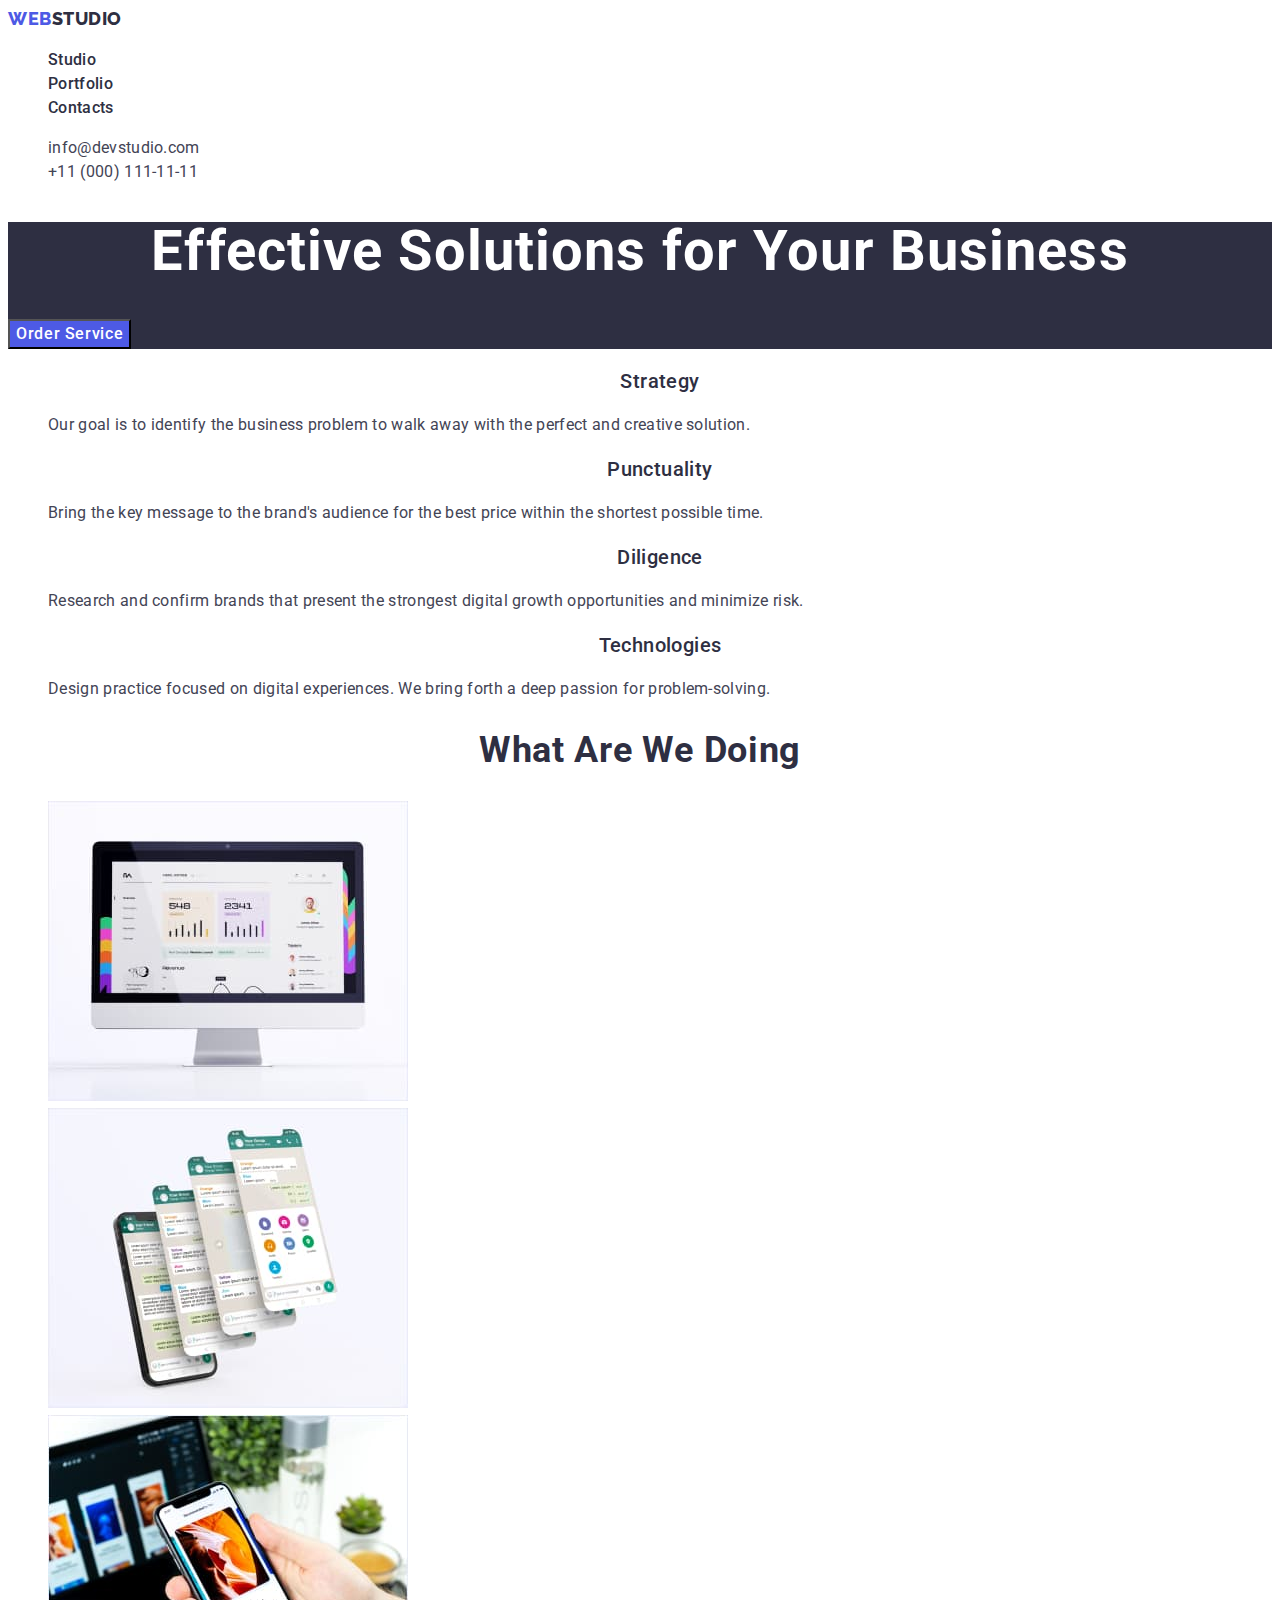
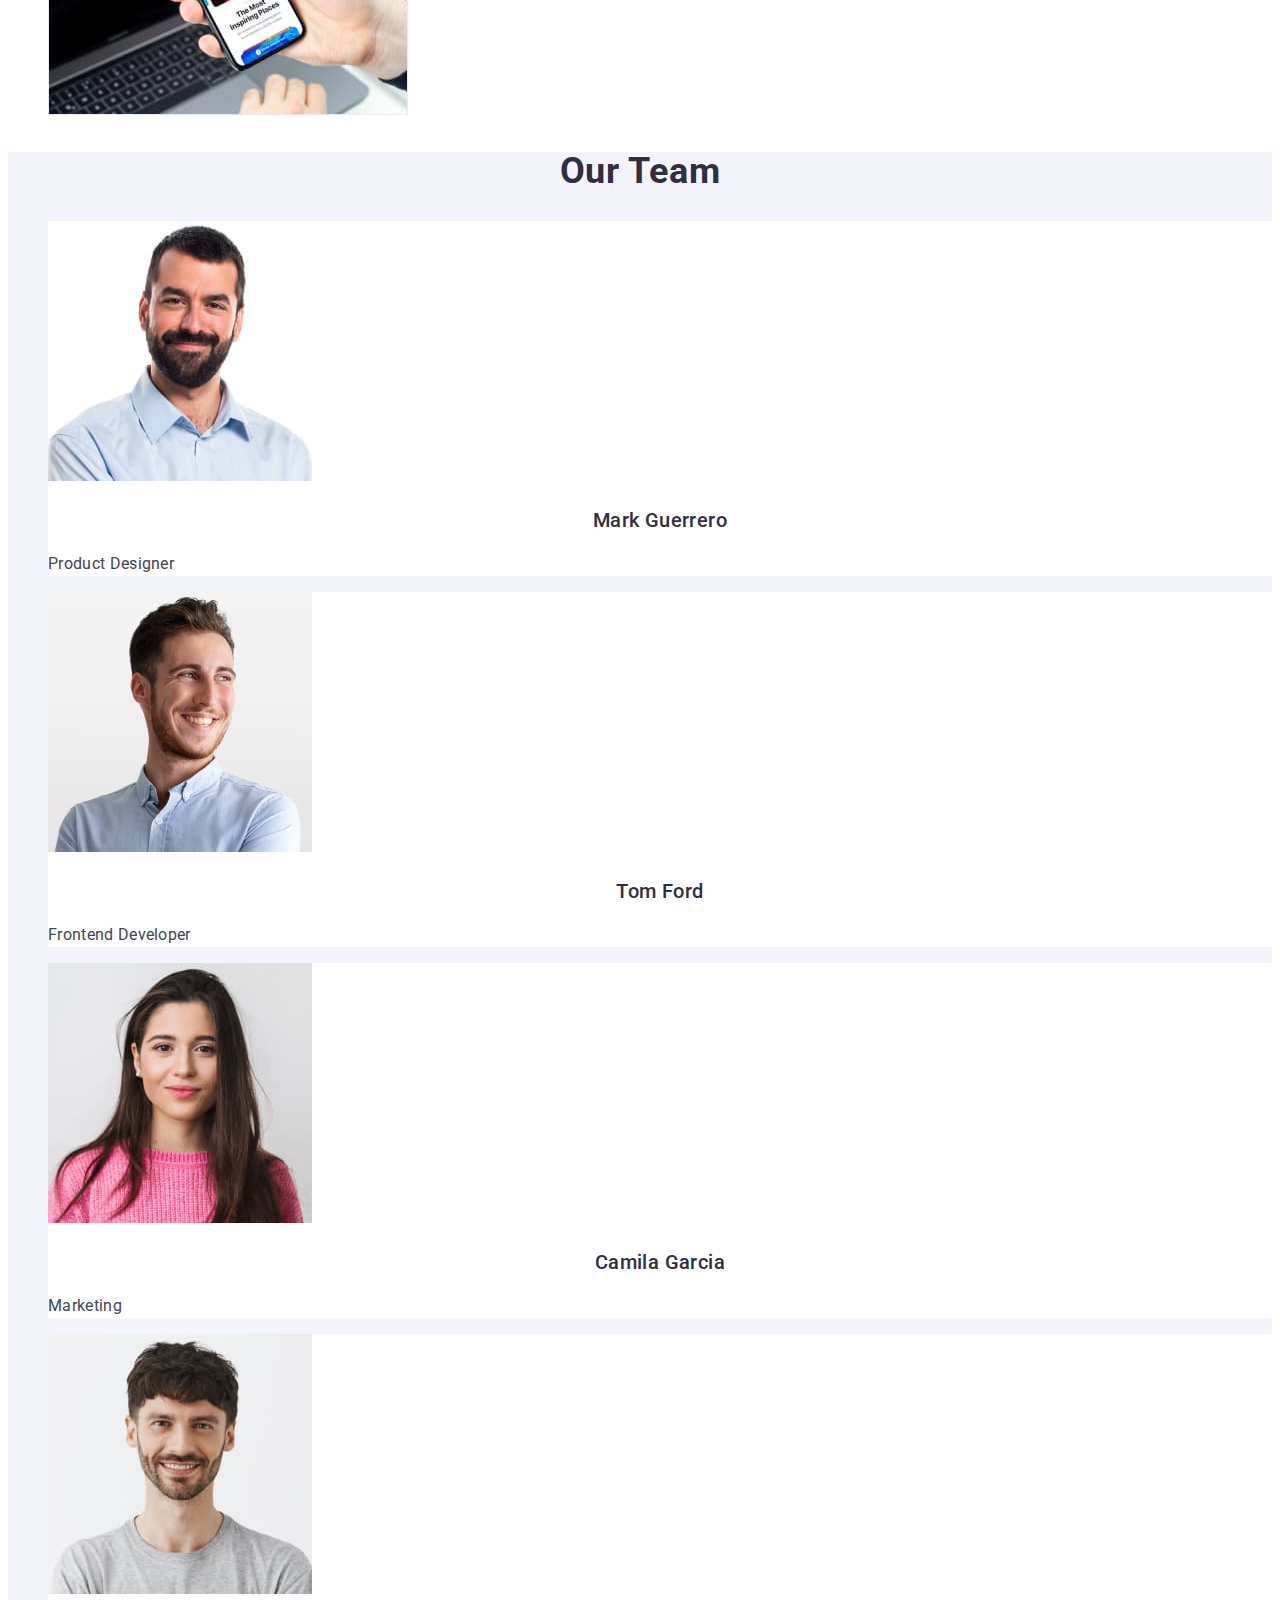
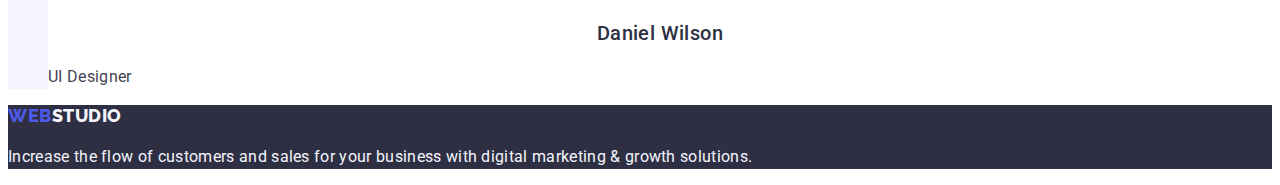
<file: index.html>
<!DOCTYPE html>
<html lang="en">
  <head>
    <meta charset="UTF-8" />
    <meta http-equiv="x-ua-compatible" content="ie=edge" />
    <link rel="preconnect" href="https://fonts.googleapis.com" />
    <link rel="preconnect" href="https://fonts.gstatic.com" crossorigin />
    <link
      href="https://fonts.googleapis.com/css2?family=Raleway:wght@800&family=Roboto:wght@400;500;700;900&display=swap"
      rel="stylesheet"
    />
    <link rel="stylesheet" href="./css/styles.css" />

    <title>Студія</title>
  </head>
  <body>
    <header>
      <nav>
        <a href="./index.html" class="link">
          Web<span class="link-span">Studio</span>
        </a>
        <ul class="list">
          <li>
            <a href="./index.html" class="link link-studio">Studio</a>
          </li>
          <li>
            <a href="./portfolio.html" class="link link-studio">Portfolio</a>
          </li>
          <li><a href="" class="link link-studio">Contacts</a></li>
        </ul>
      </nav>

      <address class="link-address">
        <ul class="list">
          <li>
            <a href="mailto:info@devstudio.com" class="link link-contacts"
              >info@devstudio.com</a
            >
          </li>
          <li>
            <a href="tel:+110001111111" class="link link-contacts"
              >+11 (000) 111-11-11</a
            >
          </li>
        </ul>
      </address>
    </header>
    <main>
      <section class="hero">
        <h1 class="hero-title">Effective Solutions for Your Business</h1>
        <button type="button" class="button-order">Order Service</button>
      </section>

      <section>
        <h2 hidden class="advantages-title">Advantages of WebStudio</h2>
        <ul class="list">
          <li>
            <h3 class="advantages-title">Strategy</h3>
            <p class="advantages-text">
              Our goal is to identify the business problem to walk away with the
              perfect and creative solution.
            </p>
          </li>

          <li>
            <h3 class="advantages-title">Punctuality</h3>
            <p class="advantages-text">
              Bring the key message to the brand's audience for the best price
              within the shortest possible time.
            </p>
          </li>

          <li>
            <h3 class="advantages-title">Diligence</h3>
            <p class="advantages-text">
              Research and confirm brands that present the strongest digital
              growth opportunities and minimize risk.
            </p>
          </li>

          <li>
            <h3 class="advantages-title">Technologies</h3>
            <p class="advantages-text">
              Design practice focused on digital experiences. We bring forth a
              deep passion for problem-solving.
            </p>
          </li>
        </ul>
      </section>

      <section>
        <h2 class="work">What are we doing</h2>
        <ul class="list">
          <li>
            <img
              src="./images/laptop.jpg"
              alt="Statystics"
              width="360"
              height="300"
            />
          </li>
          <li>
            <img
              src="./images/message.jpg"
              alt="Messages"
              width="360"
              height="300"
            />
          </li>
          <li>
            <img
              src="./images/lap&phone.jpg"
              alt="Artworks"
              width="360"
              height="300"
            />
          </li>
        </ul>
      </section>

      <section class="section-team">
        <h2 class="team">Our Team</h2>
        <ul class="list">
          <li class="team-item">
            <img
              src="./images/mark.jpg"
              alt="Mark Guerrero"
              width="264"
              height="260"
            />

            <h3 class="team-human">Mark Guerrero</h3>
            <p class="team-text">Product Designer</p>
          </li>

          <li class="team-item">
            <img
              src="./images/Tom.jpg"
              alt="Tom Ford"
              width="264"
              height="260"
            />
            <h3 class="team-human">Tom Ford</h3>
            <p class="team-text">Frontend Developer</p>
          </li>

          <li class="team-item">
            <img
              src="./images/Camila.jpg"
              alt="Camila Garcia"
              width="264"
              height="260"
            />

            <h3 class="team-human">Camila Garcia</h3>
            <p class="team-text">Marketing</p>
          </li>

          <li class="team-item">
            <img
              src="./images/Daniel.jpg"
              alt="Daniel Wilson"
              width="264"
              height="260"
            />

            <h3 class="team-human">Daniel Wilson</h3>
            <p class="team-text">UI Designer</p>
          </li>
        </ul>
      </section>
    </main>

    <footer class="foot">
      <a href="./index.html" class="link">
        Web<span class="foot-span">Studio</span>
      </a>
      <p class="footer-text">
        Increase the flow of customers and sales for your business with digital
        marketing & growth solutions.
      </p>
    </footer>
  </body>
</html>
</file>
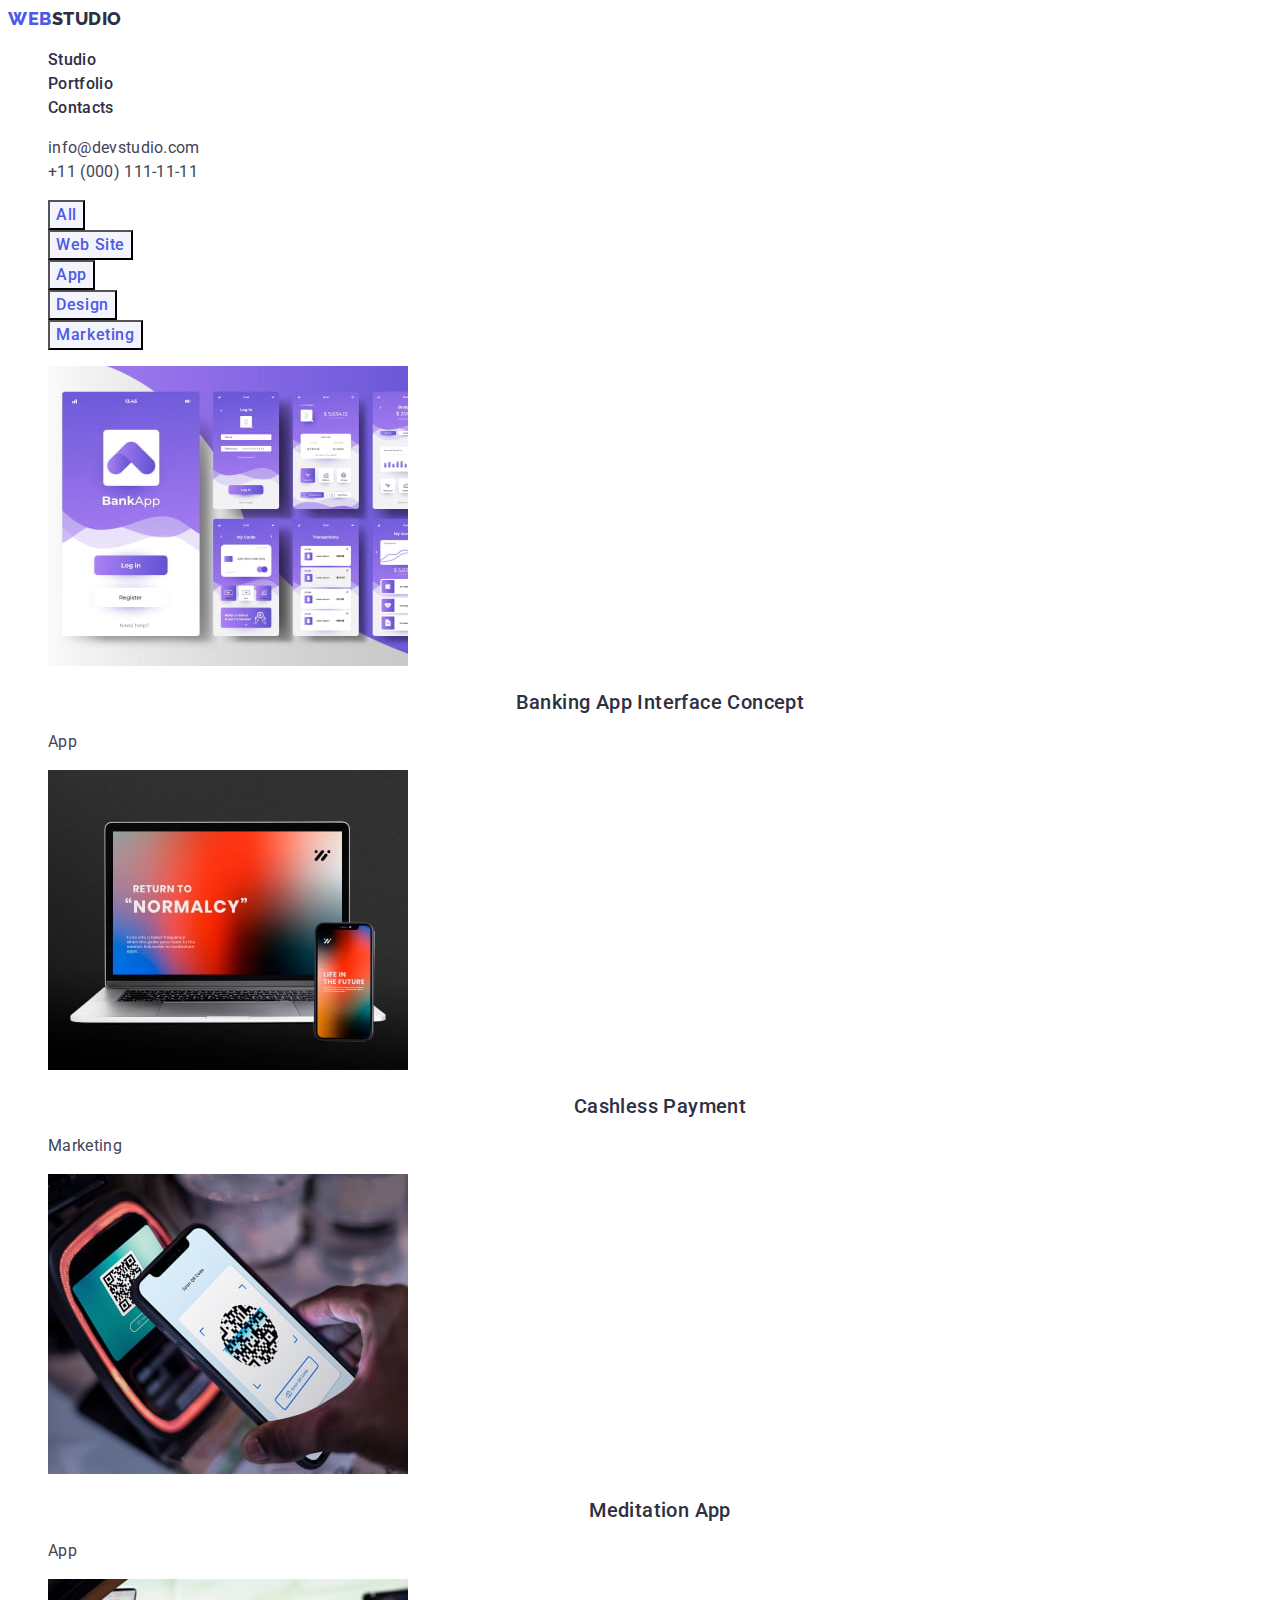
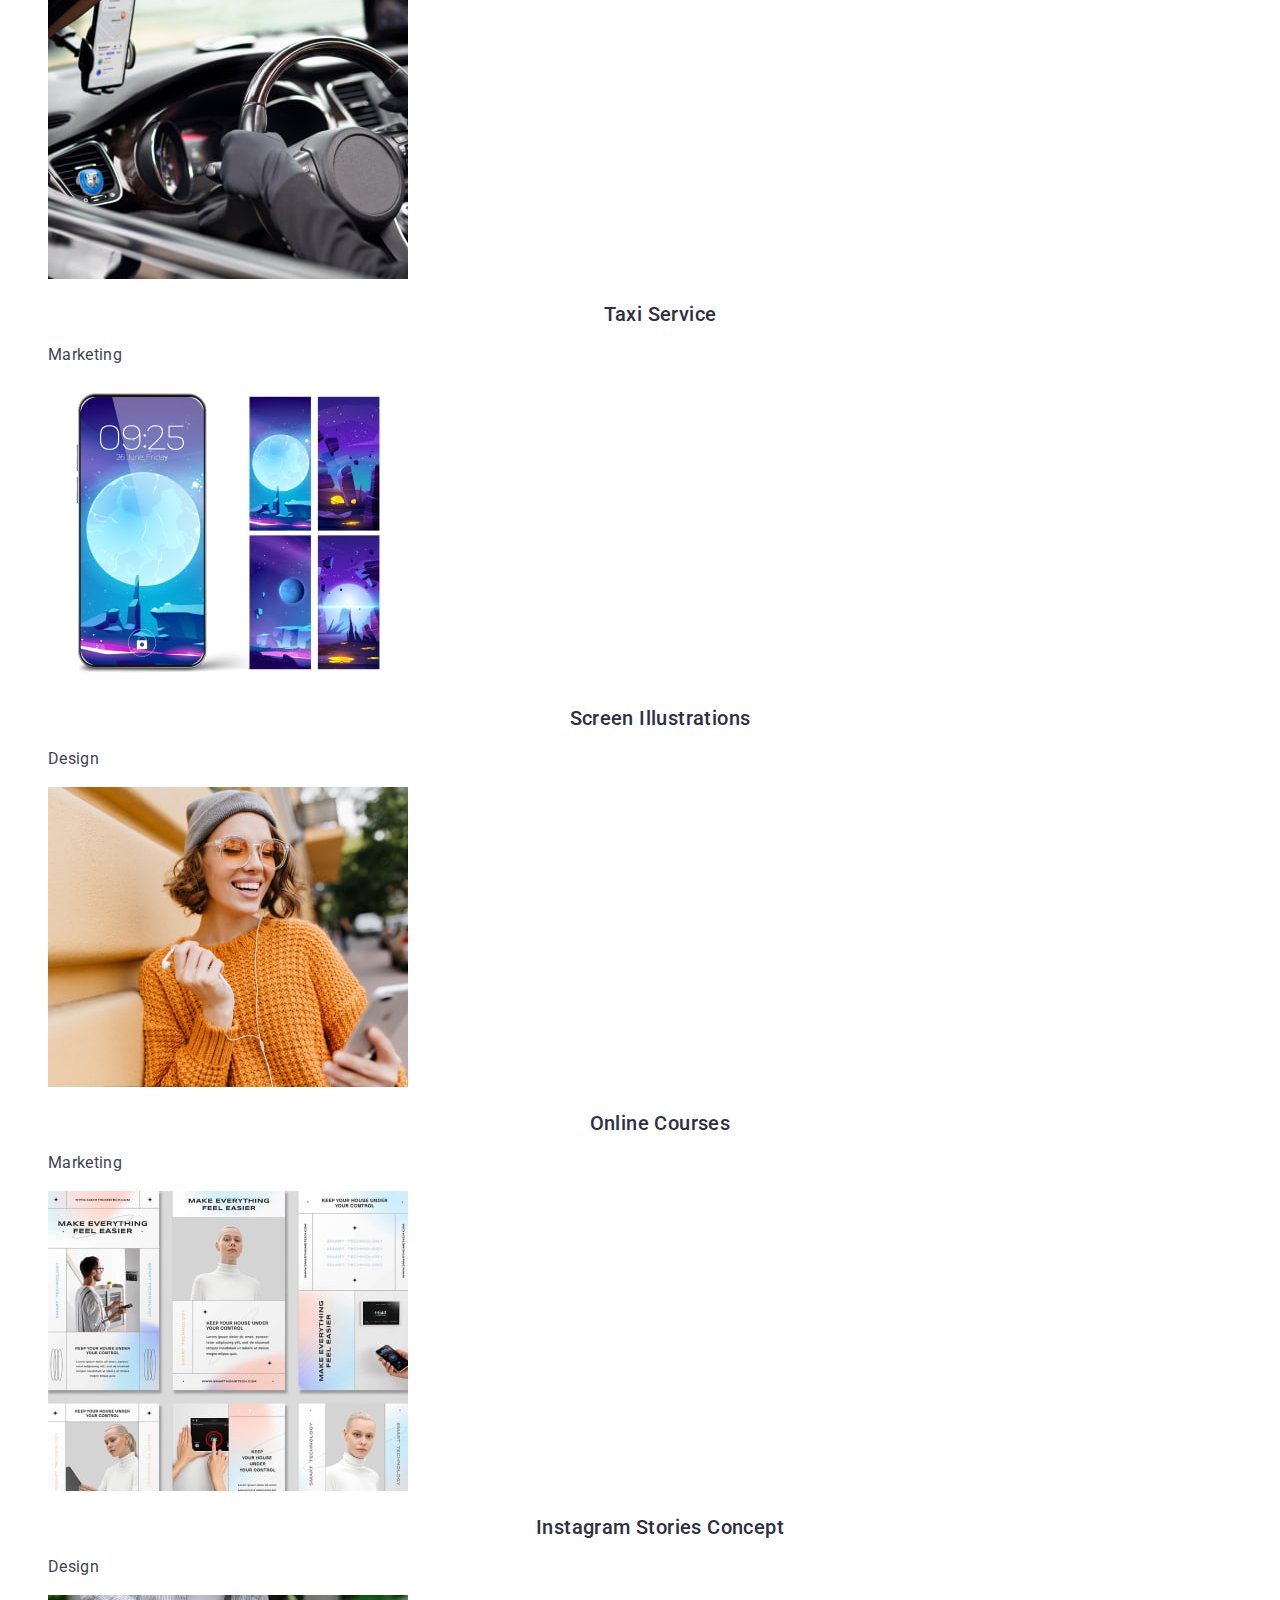
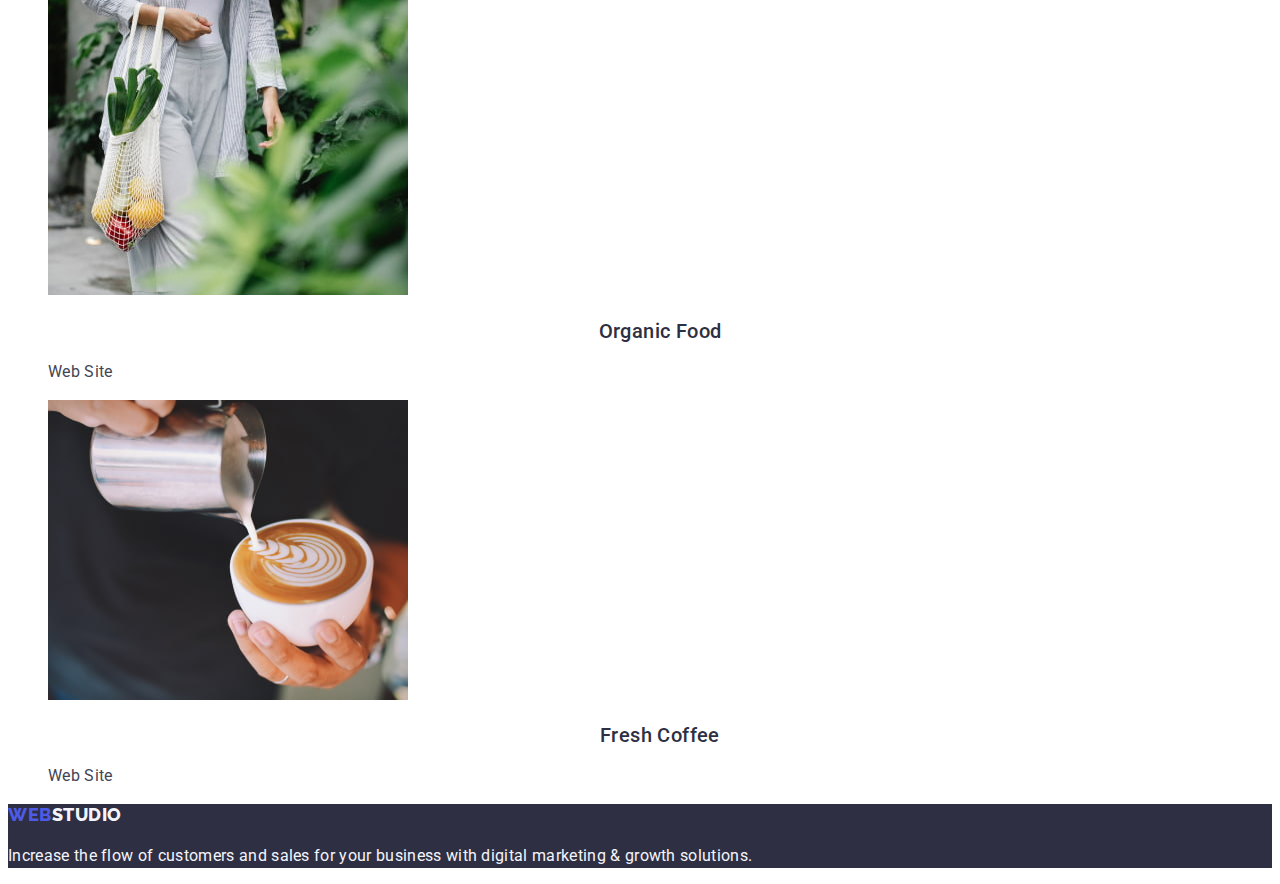
<file: portfolio.html>
<!DOCTYPE html>
<html lang="en">
  <head>
    <meta charset="UTF-8" />
    <meta http-equiv="x-ua-compatible" content="ie=edge" />
    <link rel="preconnect" href="https://fonts.googleapis.com" />
    <link rel="preconnect" href="https://fonts.gstatic.com" crossorigin />
    <link
      href="https://fonts.googleapis.com/css2?family=Raleway:wght@800&family=Roboto:wght@400;500;700;900&display=swap"
      rel="stylesheet"
    />
    <link rel="stylesheet" href="./css/styles.css" />

    <title>Портфоліо</title>
  </head>
  <body>
    <header>
      <nav>
        <a href="./index.html" class="link">
          Web<span class="link-span">Studio</span>
        </a>
        <ul class="list">
          <li>
            <a href="./index.html" class="link link-studio">Studio</a>
          </li>
          <li>
            <a href="./portfolio.html" class="link link-studio">Portfolio</a>
          </li>
          <li><a href="" class="link link-studio">Contacts</a></li>
        </ul>
      </nav>

      <address class="link-address">
        <ul class="list">
          <li>
            <a href="mailto:info@devstudio.com" class="link link-contacts"
              >info@devstudio.com</a
            >
          </li>
          <li>
            <a href="tel:+110001111111" class="link link-contacts"
              >+11 (000) 111-11-11</a
            >
          </li>
        </ul>
      </address>
    </header>
    <main>
      <section>
        <h1 hidden>Portfolio of our company</h1>
        <ul class="list">
          <li><button type="button" class="list-button">All</button></li>
          <li><button type="button" class="list-button">Web Site</button></li>
          <li><button type="button" class="list-button">App</button></li>
          <li><button type="button" class="list-button">Design</button></li>
          <li><button type="button" class="list-button">Marketing</button></li>
        </ul>
        <ul class="list">
          <li>
            <a href="" class="link link-portfolio">
              <img
                src="./images/portfolio/1.jpg"
                alt="Banking App"
                width="360"
                height="300"
              />
              <h2 class="work-type">Banking App Interface Concept</h2>
              <p class="work-class">App</p>
            </a>
          </li>
          <li>
            <a href="" class="link link-portfolio">
              <img
                src="./images/portfolio/2.jpg"
                alt="Cashless Payment"
                width="360"
                height="300"
              />
              <h2 class="work-type">Cashless Payment</h2>
              <p class="work-class">Marketing</p>
            </a>
          </li>
          <li>
            <a href="" class="link link-portfolio">
              <img
                src="./images/portfolio/3.jpg"
                alt="Meditation App"
                width="360"
                height="300"
              />
              <h2 class="work-type">Meditation App</h2>
              <p class="work-class">App</p>
            </a>
          </li>
          <li>
            <a href="" class="link link-portfolio">
              <img
                src="./images/portfolio/4.jpg"
                alt="Taxi Service"
                width="360"
                height="300"
              />
              <h2 class="work-type">Taxi Service</h2>
              <p class="work-class">Marketing</p>
            </a>
          </li>
          <li>
            <a href="" class="link link-portfolio">
              <img
                src="./images/portfolio/5.jpg"
                alt="Screen Illustrations"
                width="360"
                height="300"
              />
              <h2 class="work-type">Screen Illustrations</h2>
              <p class="work-class">Design</p>
            </a>
          </li>
          <li>
            <a href="" class="link link-portfolio">
              <img
                src="./images/portfolio/6.jpg"
                alt="Online courses marketing"
                width="360"
                height="300"
              />
              <h2 class="work-type">Online Courses</h2>
              <p class="work-class">Marketing</p>
            </a>
          </li>
          <li>
            <a href="" class="link link-portfolio">
              <img
                src="./images/portfolio/7.jpg"
                alt="Instagram stories concept"
                width="360"
                height="300"
              />
              <h2 class="work-type">Instagram Stories Concept</h2>
              <p class="work-class">Design</p>
            </a>
          </li>
          <li>
            <a href="" class="link link-portfolio">
              <img
                src="./images/portfolio/8.jpg"
                alt="Organic food website"
                width="360"
                height="300"
              />
              <h2 class="work-type">Organic Food</h2>
              <p class="work-class">Web Site</p>
            </a>
          </li>
          <li>
            <a href="" class="link link-portfolio">
              <img
                src="./images/portfolio/9.jpg"
                alt="Fresh coffee website"
                width="360"
                height="300"
              />
              <h2 class="work-type">Fresh Coffee</h2>
              <p class="work-class">Web Site</p>
            </a>
          </li>
        </ul>
      </section>
    </main>

    <footer class="foot">
      <a href="./index.html" class="link"
        >Web<span class="foot-span">Studio</span>
      </a>
      <p class="footer-text">
        Increase the flow of customers and sales for your business with digital
        marketing & growth solutions.
      </p>
    </footer>
  </body>
</html>
</file>
<file: css/styles.css>
:root{
    --slate:#434455;
    --cloud: #F4F4FD;
    --navyblue:#2E2F42;
    --iris:#4D5AE5;
    --white:#FFFFFF;
    --ocean:#404BBF;
}
body{
    font-family: 'Roboto',sans-serif;
    font-size: 400;
    color:var(--slate);
    background-color: var(--white);
    font-size: 16px;
    line-height: 1.5; 
    letter-spacing: 0.02em;
}
button{
    cursor: pointer;
    color: var(--iris);
    background-color: var(--cloud);
}
button:hover,
button:focus{
    color: var(--white);
    background-color: var(--ocean);
}

ul{
    list-style-type: none;
}
h1{
    color: var(--white);
    text-align: center;
    font-size: 56px;
    font-weight: 700;
    line-height: 1.07;
    letter-spacing: 0.02em;
}
h2{
    text-align: center;
    font-size: 36px;
    font-weight: 700;
    line-height: 1.11;
    letter-spacing: 0.02em;
    text-transform: capitalize;
}
h3{
    text-align: center;
    font-size: 20px;
    font-weight: 500;
    line-height: 1.2;
    letter-spacing: 0.02px;
}
/* Nav */
/* Logo */
.link{
    text-decoration: none;
    color: var(--iris);
    font-family: 'Raleway',sans-serif;
    font-size: 18px;
    font-weight: 800;
    line-height: 1.17;
    letter-spacing: 0.03em;
    text-transform: uppercase;
}
.link:focus,
.link:hover{
    color:var(--ocean);

}
.link-span{
    color: var(--navyblue);
}
.list{
    list-style: none;
}
.list-studio{
    color: var(--navyblue);
    font-size: 16px;
    font-weight: 500;
    line-height: 1.5;
    letter-spacing: 0.02em;
}
.link-studio{
    font-family: 'Roboto', sans-serif;
    text-transform: none;
    font-weight: 500;
    font-size: 16px;
    line-height: 1.5;
    letter-spacing: 0.02em;
    color: var(--navyblue);
}
.link-portfolio{
    text-decoration: none;
    color: var(--navyblue);
    font-size: 16px;
    font-weight: 500;
    line-height: 1.5;
    letter-spacing: 0.02em;
}
.link-portfolio:focus,
.link-portfolio:hover {
    color: var(--ocean);
}
.link-address{
    font-style: normal;
}
.list-studio:focus,
.list-studio:hover{
    color:var(--ocean);
}
.link-address{
font-style: normal;
}
.link-contacts{
    font-family: 'Roboto',sans-serif;
    text-transform: none;
    color: var(--slate);
    font-weight: 400;
    font-size: 16px;
    line-height: 1.5;
    letter-spacing: 0.02em;
}
.link-contacts:focus,
.link-contacts:hover{
    color:var(--ocean);
}
/* Hero section */
.hero {
    background-color:var(--navyblue);
}
.button-order{
    background-color: var(--iris);
    color:var(--white);
    font-size: 16px;
    font-weight: 500;
    line-height: 1.5;
    letter-spacing: 0.04em;
    font-family: 'Roboto',sans-serif;
}
.list-button {
    background-color: var(--cloud);
    color: var(--iris);
    font-size: 16px;
    font-weight: 500;
    line-height: 1.5;
    letter-spacing: 0.04em;
    font-family: 'Roboto',sans-serif;
}

.list-button:hover,
.list-button:focus {
    color: var(--white);
    background-color: var(--ocean);
    cursor: pointer;
}
/* Advant section */
.advantages-text{
    font-size: 16px;
    font-style: normal;
    font-weight: 400;
    line-height: 1.5;
    letter-spacing: 0.02em;
}
.advantages-title{
    font-size: 20px;
    font-weight: 500;
    line-height: 1.2;
    letter-spacing: 0.02em;
    color: var(--navyblue);
}
/* work section */
.work{
    text-align: center;
    font-size: 36px;
    font-weight: 700;
    line-height: 1.11;
    letter-spacing: 0.02em;
    text-transform: capitalize;
    color: var(--navyblue);
}

.work-type{
    font-family: 'Roboto', sans-serif;
    text-transform: none;
    font-weight: 500;
    font-size: 20px;
    line-height: 1.2;
    letter-spacing: 0.02em;
    color: var(--navyblue);
}

.work-class{
    font-family: 'Roboto', sans-serif;
    text-transform: none;
    font-weight:400;
    font-size: 16px;
    line-height: 1.5;
    letter-spacing: 0.02em;
    color: var(--slate);
}
/* Section team */
.section-team{
background-color: var(--cloud);
}
.team{
    color: var(--navyblue);
}
.team-item{
    background-color: var(--white);
}
.team-human{
    color: var(--navyblue);
    font-size: 20px;
    font-weight: 500;
    line-height: 1.2;
    letter-spacing: 0.02em;
}
.team-text{
    font-size: 16px;
    font-style: normal;
    font-weight: 400;
    line-height: 1.5;
    letter-spacing: 0.02em;
    color: var(--slate);
}
/* footer */
.foot{
    background-color:var(--navyblue);
}
.footer-text {
    color: var(--cloud);
    line-height: 1.5;
    letter-spacing: 0.02em;
}
.foot-span{
    color: var(--cloud);
}
</file>
